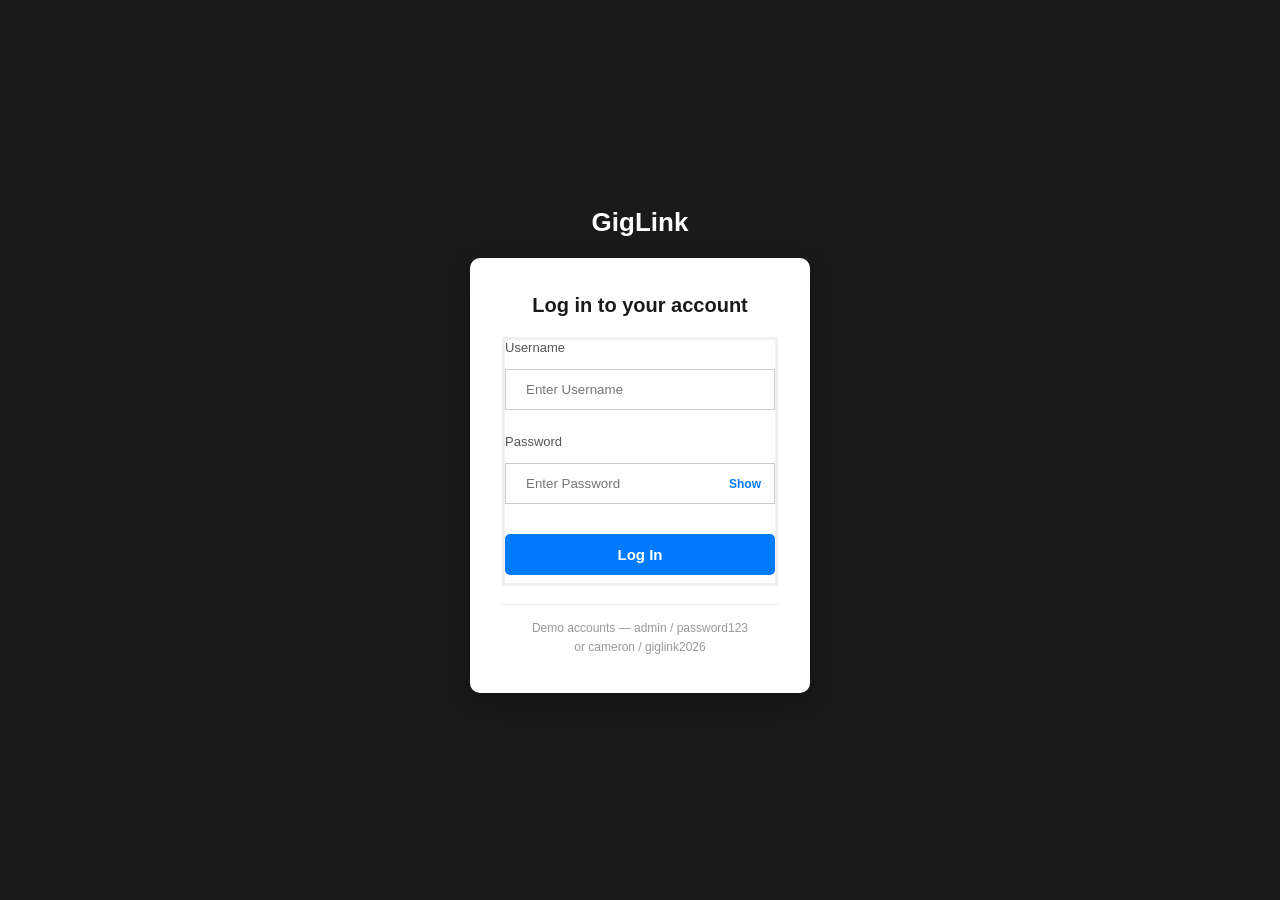
<file: Index.html>
<!DOCTYPE html>
<html lang="en">

<head>
    <meta charset="UTF-8">
    <meta name="viewport" content="width=device-width, initial-scale=1.0">
    <title>GigLink - Home</title>
    <link rel="stylesheet" href="styles.css">
    <script>
        // Redirect to login if the user isn't logged in
        if (localStorage.getItem("loggedIn") !== "true") {
            window.location.href = "Login.html";
        }
    </script>
</head>

<body>

    <!-- Header -->
    <header class="top-nav-container">
        <h1>GigLink</h1>
        <ul>
            <li><a href="Index.html" class="active">Home</a></li>
            <li><a href="My Profile.html">My Profile</a></li>
            <li><a href="Availability.html">Availability</a></li>
            <li><a href="Bookings.html">Bookings</a></li>
            <li><a href="Venue.html">Venue</a></li>
        </ul>
    </header>

    <!-- Main Content Area -->
    <main class="content-wrapper">

        <div class="session-bar">
            <span class="welcome" id="welcomeMsg"></span>
            <a id="logoutBtn" onclick="logout()">Log Out</a>
        </div>

        <!-- Hero -->
        <section class="hero">
            <h2>Welcome to GigLink</h2>
            <p class="subtitle">
                The platform connecting local musicians, bands, and performers with great live music venues —
                find your next gig, or find your next act, in a few clicks.
            </p>
            <div class="hero-actions">
                <a href="Venue.html"><button class="cta-btn primary">Browse Venues</button></a>
                <a href="My Profile.html"><button class="cta-btn secondary">View My Profile</button></a>
            </div>
        </section>

        <!-- Features -->
        <section class="features">
            <div class="feature-card">
                <h3>For Performers</h3>
                <p>Build a profile, set your availability, and get discovered by venues looking for live talent.</p>
            </div>
            <div class="feature-card">
                <h3>For Venues</h3>
                <p>Browse performers by genre and availability, then book with confidence.</p>
            </div>
            <div class="feature-card">
                <h3>Effortless Booking</h3>
                <p>Manage every gig — requests, confirmations, and schedules — from a single dashboard.</p>
            </div>
        </section>

    </main>

    <!-- Simple Footer -->
    <footer class="content-wrapper">
        <hr class="divider">
        <p>&copy; 2026 GigLink. Connecting live entertainment.</p>
    </footer>

    <script>
        function logout() {
            localStorage.removeItem("loggedIn");
            localStorage.removeItem("username");
            window.location.href = "Login.html";
        }

        const storedName = localStorage.getItem("username");
        if (storedName) {
            document.getElementById("welcomeMsg").textContent = "Welcome, " + storedName;
        }
    </script>

</body>

</html>
</file>
<file: styles.css>
/* Reset default margins and padding */
body {
    font-family: Arial, sans-serif;
    margin: 0;
    padding: 0;
    background-color: #fafafa;
    color: #333;
}

/* Pins the navbar and title firmly to the top of the viewport */
.top-nav-container {
    position: fixed;
    top: 0;
    left: 0;
    width: 100%;
    background-color: #333;
    z-index: 1000; /* Keeps navbar above all other elements */
    box-shadow: 0 2px 5px rgba(0,0,0,0.2);
}

/* Main title styling within the fixed header */
.top-nav-container h1 {
    color: red;
    margin: 0;
    padding: 15px 20px 5px 20px;
    font-size: 24px;
}

/* Horizontal navigation menu rules */
.top-nav-container ul {
    list-style-type: none;
    margin: 0;
    padding: 0 10px;
    background-color: #333;
    overflow: hidden;
}

.top-nav-container ul li {
    float: left;
}

.top-nav-container ul li a {
    display: block;
    color: white;
    text-align: center;
    padding: 12px 16px;
    text-decoration: none;
}

/* Visual cue when a user hovers over a menu item */
.top-nav-container ul li a:hover {
    background-color: #555;
}

/* Crucial: Offsets page body content so it isn't hidden under the fixed navbar */
.content-wrapper {
    margin: 140px 20px 20px 20px; 
}

/* Clean, standard core interface buttons */
button {
    padding: 10px 15px;
    font-size: 14px;
    cursor: pointer;
    background-color: #007bff;
    color: white;
    border: none;
    border-radius: 4px;
    margin-right: 10px;
}

button:hover {
    background-color: #0056b3;
}

footer p {
    font-size: 12px;
    color: #666;
}

/* Reset basic layout elements, star is to indicate added to all */
* {
  margin: 0;
  padding: 0;
  box-sizing: border-box;
}

/* Base body style for font setup */
body {
  font-family: Arial, sans-serif;
}

/* Main Navbar Wrapper */
.navbar {
  background-color: #1a1a1a;
  position: sticky;
  top: 0;
  width: 100%;
  z-index: 1000;
  box-shadow: 0 2px 10px rgba(0, 0, 0, 0.1);
}

/* Flexbox Layout Container */
.nav-container {
  max-width: 1200px;
  margin: 0 auto;
  padding: 0 20px;
  height: 70px;
  display: flex;
  justify-content: space-between;
  align-items: center;
}

/* Horizontal Link List */
.nav-links {
  list-style: none;
  display: flex;
  gap: 30px;
}

/* individual Nav Links */
.nav-links a {
  color: #cccccc;
  text-decoration: none;
  font-size: 16px;
  font-weight: 500;
  transition: color 0.3s ease;
}

/* Smooth Hover Effects */
.nav-links a:hover {
  color: #3498db;
}

/* Bordered form */
form {
  border: 3px solid #f1f1f1;
}

/* Full-width inputs */
input[type=text],
input[type=password] {
  width: 100%;
  padding: 12px 20px;
  margin: 8px 0;
  display: inline-block;
  border: 1px solid #ccc;
  box-sizing: border-box;
}

/* Set a style for all buttons */
button {
  background-color: #04AA6D;
  color: white;
  padding: 14px 20px;
  margin: 8px 0;
  border: none;
  cursor: pointer;
  width: 100%;
}

/* Add a hover effect for buttons */
button:hover {
  opacity: 0.8;
}

/* Extra style for the cancel button (red) */
.cancelbtn {
  width: auto;
  padding: 10px 18px;
  background-color: #f44336;
}

/* Center the avatar image inside this container */
.imgcontainer {
  text-align: center;
  margin: 24px 0 12px 0;
  width:25%
}

/* Avatar image */
img.avatar {
  width: 40%;
  border-radius: 50%;
}

/* Add padding to containers */
.container {
  padding: 16px;
}

/* The "Forgot password" text */
span.psw {
  float: right;
  padding-top: 16px;
}

/* Change styles for span and cancel button on extra small screens */
@media screen and (max-width: 300px) {
  span.psw {
    display: block;
    float: none;
  }

  .cancelbtn {
    width: 100%;
  }
}

/* ===================================================== */
/* Home page — hero, feature cards, scoped CTA buttons   */
/* Scoped so they don't collide with the login page's    */
/* full-width green `button` rule above.                 */
/* ===================================================== */

.session-bar {
  display: flex;
  justify-content: flex-end;
  padding: 8px 20px 0 20px;
}

.session-bar a {
  font-size: 13px;
  color: #888;
  text-decoration: underline;
  cursor: pointer;
}

.session-bar a:hover {
  color: #333;
}

.hero {
  text-align: center;
  padding: 40px 20px 50px;
}

.hero h2 {
  font-size: 34px;
  color: #1a1a1a;
  margin-bottom: 14px;
}

.hero .subtitle {
  font-size: 17px;
  color: #555;
  max-width: 620px;
  margin: 0 auto 28px;
  line-height: 1.6;
}

.hero-actions {
  display: flex;
  justify-content: center;
  gap: 16px;
  flex-wrap: wrap;
}

/* Class selectors beat the plain `button` element rules, so these
   stay their intended size/color regardless of stylesheet order. */
.cta-btn {
  display: inline-block;
  width: auto;
  padding: 14px 30px;
  font-size: 15px;
  font-weight: bold;
  font-family: Arial, sans-serif;
  border-radius: 6px;
  text-decoration: none;
  cursor: pointer;
  border: none;
  margin: 0;
}

.cta-btn.primary {
  background-color: #007bff;
  color: #ffffff;
}

.cta-btn.primary:hover {
  background-color: #0056b3;
}

.cta-btn.secondary {
  background-color: transparent;
  color: #007bff;
  border: 2px solid #007bff;
  padding: 12px 28px;
}

.cta-btn.secondary:hover {
  background-color: #007bff;
  color: #ffffff;
}

.features {
  display: flex;
  flex-wrap: wrap;
  justify-content: center;
  gap: 24px;
  padding: 10px 20px 40px;
}

.feature-card {
  background-color: #fafafa;
  border: 1px solid #e5e5e5;
  border-radius: 8px;
  padding: 26px 22px;
  max-width: 280px;
  text-align: center;
}

.feature-card h3 {
  font-size: 18px;
  color: #1a1a1a;
  margin-bottom: 10px;
}

.feature-card p {
  font-size: 14px;
  color: #555;
  line-height: 1.5;
}

hr.divider {
  border: none;
  border-top: 1px solid #e5e5e5;
  margin: 0 0 16px 0;
}

/* ===================================================== */
/* Shared: welcome/session bar + active nav link          */
/* ===================================================== */

.top-nav-container ul li a.active {
  color: #ffffff;
  font-weight: bold;
  border-bottom: 2px solid #007bff;
}

.session-bar span.welcome {
  font-size: 13px;
  color: #888;
  margin-right: 14px;
}

/* ===================================================== */
/* Page header (used at the top of each content-wrapper)  */
/* ===================================================== */

.page-header {
  padding: 10px 0 24px;
  border-bottom: 1px solid #eee;
  margin-bottom: 30px;
}

.page-header h2 {
  font-size: 28px;
  color: #1a1a1a;
  margin-bottom: 8px;
}

.page-header p {
  font-size: 15px;
  color: #555;
  max-width: 640px;
  line-height: 1.5;
}

.section-block {
  margin-bottom: 36px;
}

.section-block h3 {
  font-size: 19px;
  color: #1a1a1a;
  margin-bottom: 14px;
}

/* ===================================================== */
/* My Profile                                              */
/* ===================================================== */

.profile-card {
  display: flex;
  gap: 24px;
  background-color: #fafafa;
  border: 1px solid #e5e5e5;
  border-radius: 8px;
  padding: 24px;
  margin-bottom: 30px;
  flex-wrap: wrap;
}

.profile-avatar-placeholder {
  width: 80px;
  height: 80px;
  border-radius: 50%;
  background-color: #1a1a1a;
  color: #ffffff;
  display: flex;
  align-items: center;
  justify-content: center;
  font-size: 28px;
  font-weight: bold;
  flex-shrink: 0;
}

.profile-info h4 {
  font-size: 18px;
  color: #1a1a1a;
  margin-bottom: 4px;
}

.profile-info p {
  font-size: 14px;
  color: #666;
  margin-bottom: 4px;
}

.tag-list {
  display: flex;
  gap: 8px;
  flex-wrap: wrap;
  margin-top: 8px;
}

.tag {
  background-color: #eef4ff;
  color: #007bff;
  font-size: 12px;
  font-weight: bold;
  padding: 4px 10px;
  border-radius: 12px;
}

/* ===================================================== */
/* Availability                                             */
/* ===================================================== */

.week-grid {
  display: grid;
  grid-template-columns: repeat(7, 1fr);
  gap: 8px;
  max-width: 560px;
  margin-bottom: 10px;
}

.week-grid .day-label {
  text-align: center;
  font-size: 12px;
  color: #888;
  font-weight: bold;
}

.week-grid .day-cell {
  height: 48px;
  border-radius: 6px;
  background-color: #fafafa;
  border: 1px solid #e5e5e5;
  display: flex;
  align-items: center;
  justify-content: center;
  font-size: 13px;
  color: #999;
}

.week-grid .day-cell.available {
  background-color: #e6f7ef;
  border-color: #04AA6D;
  color: #04AA6D;
  font-weight: bold;
}

.legend {
  display: flex;
  gap: 18px;
  font-size: 13px;
  color: #555;
  margin-bottom: 30px;
}

.legend-dot {
  display: inline-block;
  width: 10px;
  height: 10px;
  border-radius: 50%;
  margin-right: 6px;
  vertical-align: middle;
}

.legend-dot.available { background-color: #04AA6D; }
.legend-dot.unavailable { background-color: #ccc; }

/* ===================================================== */
/* Bookings                                                 */
/* ===================================================== */

.bookings-table {
  width: 100%;
  border-collapse: collapse;
  margin-bottom: 10px;
}

.bookings-table th {
  text-align: left;
  font-size: 12px;
  color: #888;
  text-transform: uppercase;
  padding: 10px 12px;
  border-bottom: 2px solid #eee;
}

.bookings-table td {
  padding: 14px 12px;
  border-bottom: 1px solid #eee;
  font-size: 14px;
  color: #333;
}

.status-badge {
  display: inline-block;
  padding: 4px 10px;
  border-radius: 12px;
  font-size: 12px;
  font-weight: bold;
}

.status-badge.confirmed {
  background-color: #e6f7ef;
  color: #04AA6D;
}

.status-badge.pending {
  background-color: #fff6e0;
  color: #b8860b;
}

/* ===================================================== */
/* Venue                                                    */
/* ===================================================== */

.venue-grid {
  display: grid;
  grid-template-columns: repeat(auto-fit, minmax(240px, 1fr));
  gap: 20px;
}

.venue-card {
  background-color: #fafafa;
  border: 1px solid #e5e5e5;
  border-radius: 8px;
  padding: 22px;
}

.venue-card h4 {
  font-size: 17px;
  color: #1a1a1a;
  margin-bottom: 4px;
}

.venue-card .venue-location {
  font-size: 13px;
  color: #888;
  margin-bottom: 10px;
}

.venue-card p {
  font-size: 14px;
  color: #555;
  margin-bottom: 14px;
  line-height: 1.5;
}

/* ===================================================== */
/* Login page                                               */
/* ===================================================== */

body.login-page {
  background-color: #1a1a1a;
  min-height: 100vh;
  display: flex;
  align-items: center;
  justify-content: center;
}

.login-brand {
  text-align: center;
  margin-bottom: 20px;
}

.login-brand span {
  color: #ffffff;
  font-size: 26px;
  font-weight: bold;
}

.login-card {
  background-color: #ffffff;
  border-radius: 10px;
  padding: 36px 32px;
  width: 340px;
  box-shadow: 0 8px 24px rgba(0, 0, 0, 0.25);
}

.login-card h2 {
  font-size: 20px;
  color: #1a1a1a;
  margin-bottom: 20px;
  text-align: center;
}

.input-group {
  margin-bottom: 16px;
  position: relative;
}

.input-group label {
  display: block;
  font-size: 13px;
  color: #555;
  margin-bottom: 6px;
}

.toggle-password {
  position: absolute;
  right: 6px;
  top: 29px;
  width: auto;
  background: none;
  color: #007bff;
  font-size: 12px;
  font-weight: bold;
  padding: 6px 8px;
  border: none;
}

.toggle-password:hover {
  background: none;
  opacity: 1;
  text-decoration: underline;
}

.submit-btn {
  width: 100%;
  background-color: #007bff;
  color: #ffffff;
  padding: 12px;
  border: none;
  border-radius: 5px;
  font-size: 15px;
  font-weight: bold;
  cursor: pointer;
  margin-top: 6px;
}

.submit-btn:hover {
  background-color: #0056b3;
  opacity: 1;
}

.error-message {
  display: none;
  color: #f44336;
  font-size: 13px;
  margin-top: 12px;
  text-align: center;
}

.login-hint {
  margin-top: 18px;
  padding-top: 14px;
  border-top: 1px solid #eee;
  font-size: 12px;
  color: #999;
  text-align: center;
  line-height: 1.6;
}
</file>
